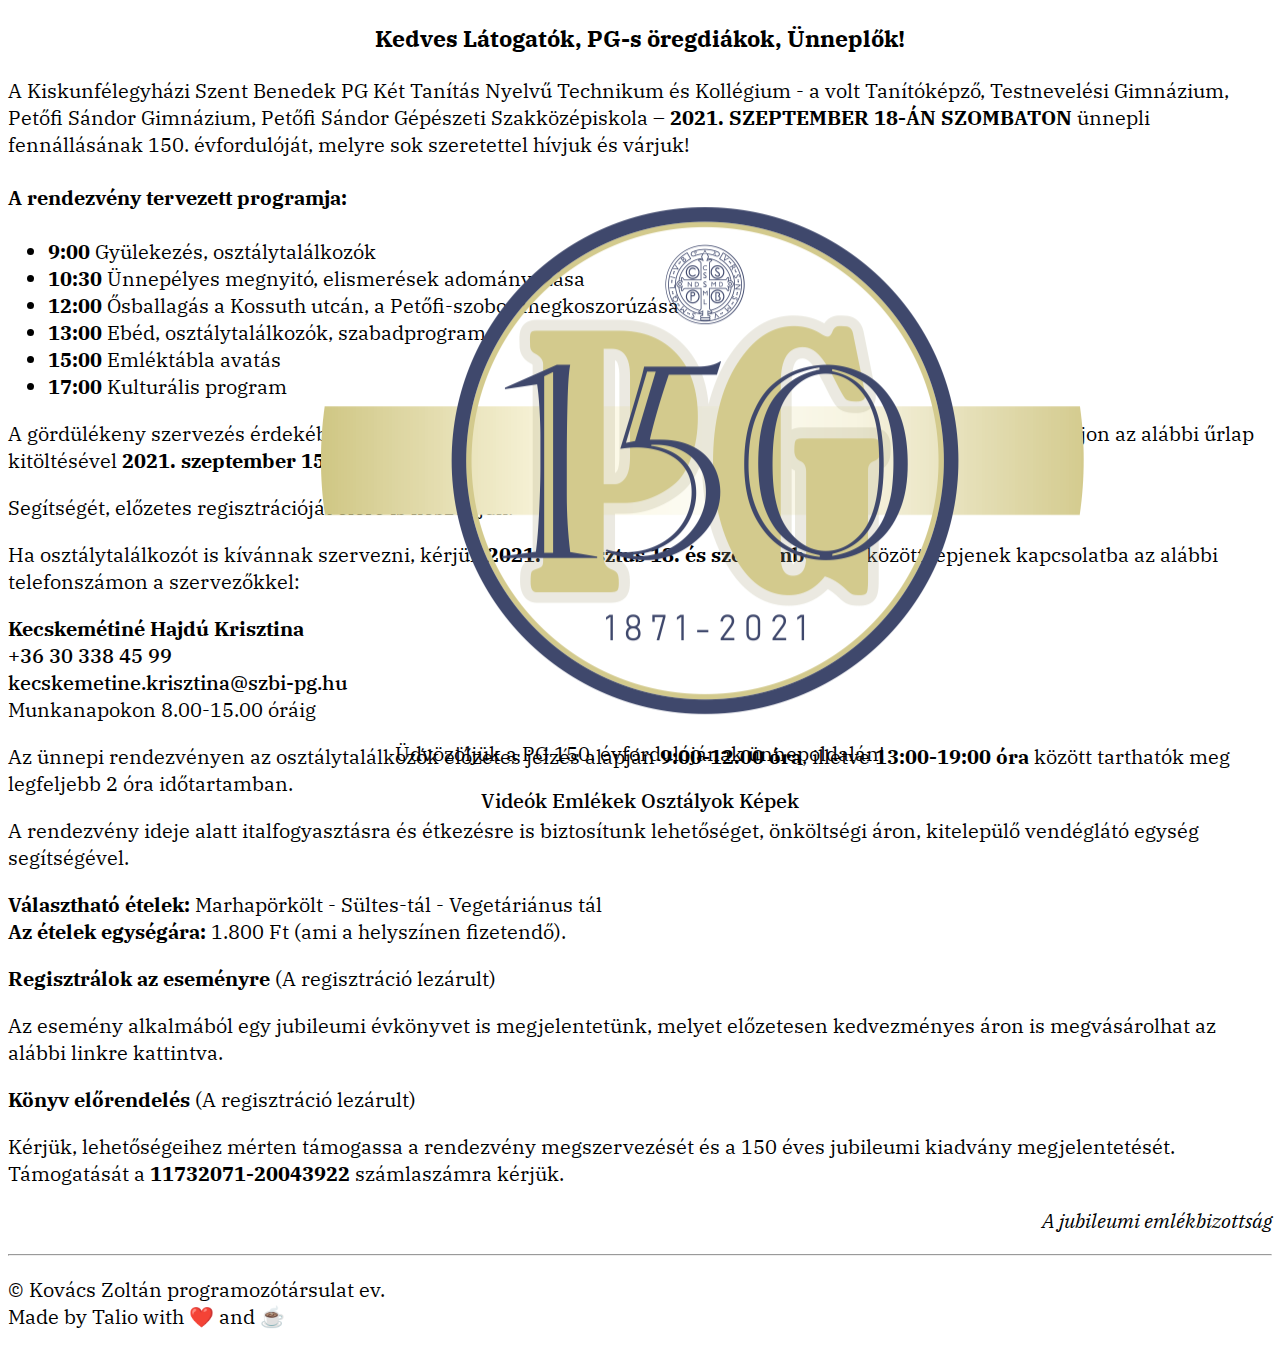
<file: index.html>
<!DOCTYPE html>
<html lang="hu">
<head>
    <meta charset="UTF-8">
    <meta name="viewport" content="width=device-width, initial-scale=1.0">
    <title>PG150 | Főoldal</title>
    <link rel="stylesheet" href="../styles/style.css">
</head>
<body>
    <div class="container">
        <img class="logo" src="../assets/logo150.png" alt="PG 150 Logo">
        <p>Üdvözöljük a PG 150. évfordulójának ünnepoldalán!</p>
        <nav>
            <a class="nav-links" href="/views/videos.html">Videók</a>
            <a class="nav-links" href="/views/memories.html">Emlékek</a>
            <a class="nav-links" href="/views/classes.html">Osztályok</a>
            <a class="nav-links" href="/views/tables.html">Képek</a>
        </nav>
        <div class="scroll-indicator"></div>
    </div>

    <div class="content">
        <h3 style="text-align: center;">Kedves Látogatók, PG-s öregdiákok, Ünneplők!
        </h3>

        <p>A Kiskunfélegyházi Szent Benedek PG Két Tanítás Nyelvű Technikum és Kollégium - a volt Tanítóképző, Testnevelési Gimnázium, Petőfi Sándor Gimnázium, Petőfi Sándor Gépészeti Szakközépiskola – <strong>2021. SZEPTEMBER 18-ÁN SZOMBATON</strong> ünnepli fennállásának 150. évfordulóját, melyre sok szeretettel hívjuk és várjuk!</p>

        <h4>A rendezvény tervezett programja:</h4>
        <ul>
            <li><strong>9:00</strong> Gyülekezés, osztálytalálkozók</li>
            <li><strong>10:30</strong> Ünnepélyes megnyitó, elismerések adományozása</li>
            <li><strong>12:00</strong> Ősballagás a Kossuth utcán, a Petőfi-szobor megkoszorúzása</li>
            <li><strong>13:00</strong> Ebéd, osztálytalálkozók, szabadprogram</li>
            <li><strong>15:00</strong> Emléktábla avatás</li>
            <li><strong>17:00</strong> Kulturális program</li>
        </ul>

        <p>A gördülékeny szervezés érdekében tisztelettel kérjük, hogy az ünnepi rendezvényen való részvételhez regisztráljon az alábbi űrlap kitöltésével <strong>2021. szeptember 15-ig</strong>.</p>

        <p>Segítségét, előzetes regisztrációját előre is köszönjük!</p>

        <p>Ha osztálytalálkozót is kívánnak szervezni, kérjük <strong>2021. augusztus 18. és szeptember 15.</strong> között lépjenek kapcsolatba az alábbi telefonszámon a szervezőkkel:</p>

        <p><strong>Kecskemétiné Hajdú Krisztina</strong><br>
        <a href="tel:+36303384599">+36 30 338 45 99</a><br>
        <a href="mailto:kecskemetine.krisztina@szbi-pg.hu">kecskemetine.krisztina@szbi-pg.hu</a><br>
        Munkanapokon 8.00-15.00 óráig</p>

        <p>Az ünnepi rendezvényen az osztálytalálkozók előzetes jelzés alapján <strong>9:00-12.00 óra</strong>, illetve <strong>13:00-19:00 óra</strong> között tarthatók meg legfeljebb 2 óra időtartamban.</p>

        <p>A rendezvény ideje alatt italfogyasztásra és étkezésre is biztosítunk lehetőséget, önköltségi áron, kitelepülő vendéglátó egység segítségével.</p>

        <p><strong>Választható ételek:</strong> Marhapörkölt - Sültes-tál - Vegetáriánus tál<br>
        <strong>Az ételek egységára:</strong> 1.800 Ft (ami a helyszínen fizetendő).</p>

        <p><strong>Regisztrálok az eseményre</strong> (A regisztráció lezárult)</p>

        <p>Az esemény alkalmából egy jubileumi évkönyvet is megjelentetünk, melyet előzetesen kedvezményes áron is megvásárolhat az alábbi linkre kattintva.</p>

        <p><strong>Könyv előrendelés</strong> (A regisztráció lezárult)</p>

        <p>Kérjük, lehetőségeihez mérten támogassa a rendezvény megszervezését és a 150 éves jubileumi kiadvány megjelentetését. Támogatását a <strong>11732071-20043922</strong> számlaszámra kérjük.</p>

        <p style="text-align: right"><em>A jubileumi emlékbizottság</em></p>
    </div>
    <div>
    <hr>        

    </div>
    <p class="footer-text">&copy; Kovács Zoltán programozótársulat ev.<br>Made by Talio with ❤️ and ☕️<br></p>

</body>
</html>
</file>
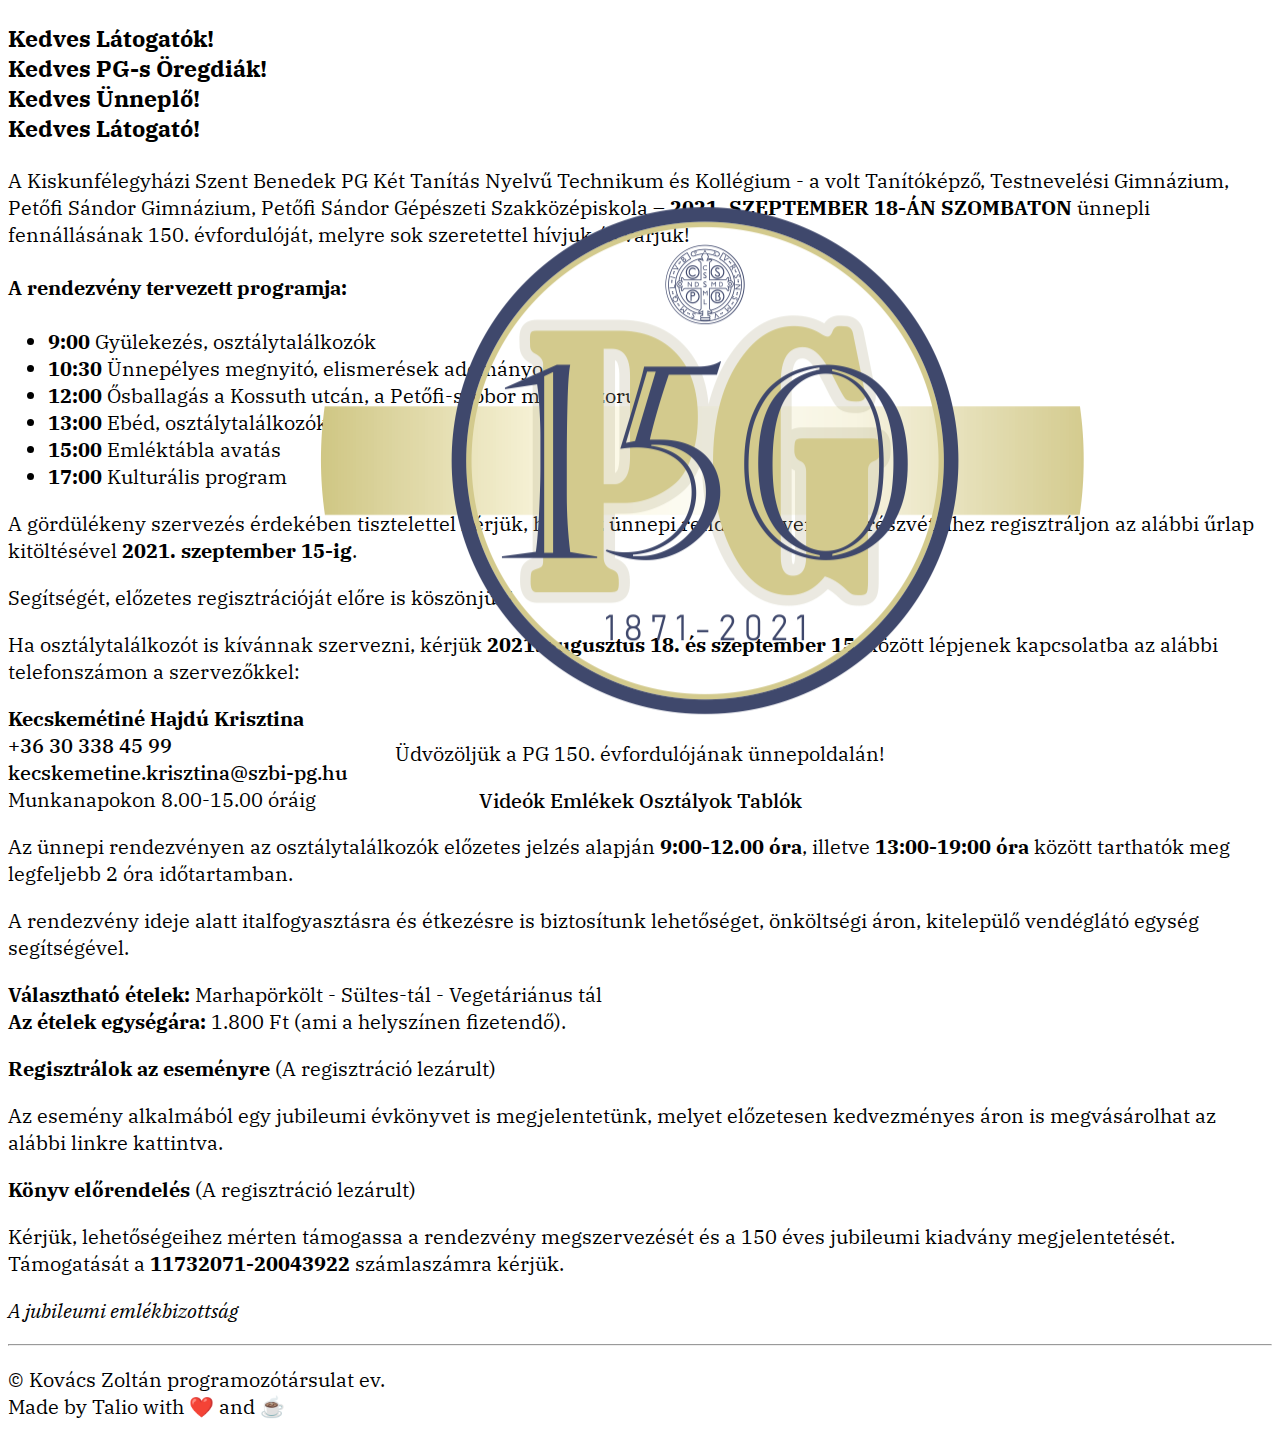
<file: views/index.html>
<!DOCTYPE html>
<html lang="hu">
<head>
    <meta charset="UTF-8">
    <meta name="viewport" content="width=device-width, initial-scale=1.0">
    <title>PG 150.</title>
    <link rel="stylesheet" href="../styles/style.css">
</head>
<body>
    <div class="container">
        <img class="logo" src="../assets/logo150.png" alt="PG 150 Logo">
        <p>Üdvözöljük a PG 150. évfordulójának ünnepoldalán!</p>
        <nav>
            <a class="nav-links" href="videos.html">Videók</a>
            <a class="nav-links" href="memories.html">Emlékek</a>
            <a class="nav-links" href="classes.html">Osztályok</a>
            <a class="nav-links" href="tables.html">Tablók</a>
        </nav>
        <div class="scroll-indicator"></div>
    </div>

    <div class="content">
        <h3>Kedves Látogatók! <br>
            Kedves PG-s Öregdiák! <br>
            Kedves Ünneplő! <br>
            Kedves Látogató!
        </h3>

        <p>A Kiskunfélegyházi Szent Benedek PG Két Tanítás Nyelvű Technikum és Kollégium - a volt Tanítóképző, Testnevelési Gimnázium, Petőfi Sándor Gimnázium, Petőfi Sándor Gépészeti Szakközépiskola – <strong>2021. SZEPTEMBER 18-ÁN SZOMBATON</strong> ünnepli fennállásának 150. évfordulóját, melyre sok szeretettel hívjuk és várjuk!</p>

        <h4>A rendezvény tervezett programja:</h4>
        <ul>
            <li><strong>9:00</strong> Gyülekezés, osztálytalálkozók</li>
            <li><strong>10:30</strong> Ünnepélyes megnyitó, elismerések adományozása</li>
            <li><strong>12:00</strong> Ősballagás a Kossuth utcán, a Petőfi-szobor megkoszorúzása</li>
            <li><strong>13:00</strong> Ebéd, osztálytalálkozók, szabadprogram</li>
            <li><strong>15:00</strong> Emléktábla avatás</li>
            <li><strong>17:00</strong> Kulturális program</li>
        </ul>

        <p>A gördülékeny szervezés érdekében tisztelettel kérjük, hogy az ünnepi rendezvényen való részvételhez regisztráljon az alábbi űrlap kitöltésével <strong>2021. szeptember 15-ig</strong>.</p>

        <p>Segítségét, előzetes regisztrációját előre is köszönjük!</p>

        <p>Ha osztálytalálkozót is kívánnak szervezni, kérjük <strong>2021. augusztus 18. és szeptember 15.</strong> között lépjenek kapcsolatba az alábbi telefonszámon a szervezőkkel:</p>

        <p><strong>Kecskemétiné Hajdú Krisztina</strong><br>
        <a href="tel:+36303384599">+36 30 338 45 99</a><br>
        <a href="mailto:kecskemetine.krisztina@szbi-pg.hu">kecskemetine.krisztina@szbi-pg.hu</a><br>
        Munkanapokon 8.00-15.00 óráig</p>

        <p>Az ünnepi rendezvényen az osztálytalálkozók előzetes jelzés alapján <strong>9:00-12.00 óra</strong>, illetve <strong>13:00-19:00 óra</strong> között tarthatók meg legfeljebb 2 óra időtartamban.</p>

        <p>A rendezvény ideje alatt italfogyasztásra és étkezésre is biztosítunk lehetőséget, önköltségi áron, kitelepülő vendéglátó egység segítségével.</p>

        <p><strong>Választható ételek:</strong> Marhapörkölt - Sültes-tál - Vegetáriánus tál<br>
        <strong>Az ételek egységára:</strong> 1.800 Ft (ami a helyszínen fizetendő).</p>

        <p><strong>Regisztrálok az eseményre</strong> (A regisztráció lezárult)</p>

        <p>Az esemény alkalmából egy jubileumi évkönyvet is megjelentetünk, melyet előzetesen kedvezményes áron is megvásárolhat az alábbi linkre kattintva.</p>

        <p><strong>Könyv előrendelés</strong> (A regisztráció lezárult)</p>

        <p>Kérjük, lehetőségeihez mérten támogassa a rendezvény megszervezését és a 150 éves jubileumi kiadvány megjelentetését. Támogatását a <strong>11732071-20043922</strong> számlaszámra kérjük.</p>

        <p><em>A jubileumi emlékbizottság</em></p>
        <hr>
<p class="footer-text">&copy; Kovács Zoltán programozótársulat ev.<br>Made by Talio with ❤️ and ☕️</p>
    </div>
</body>
</html>
</file>
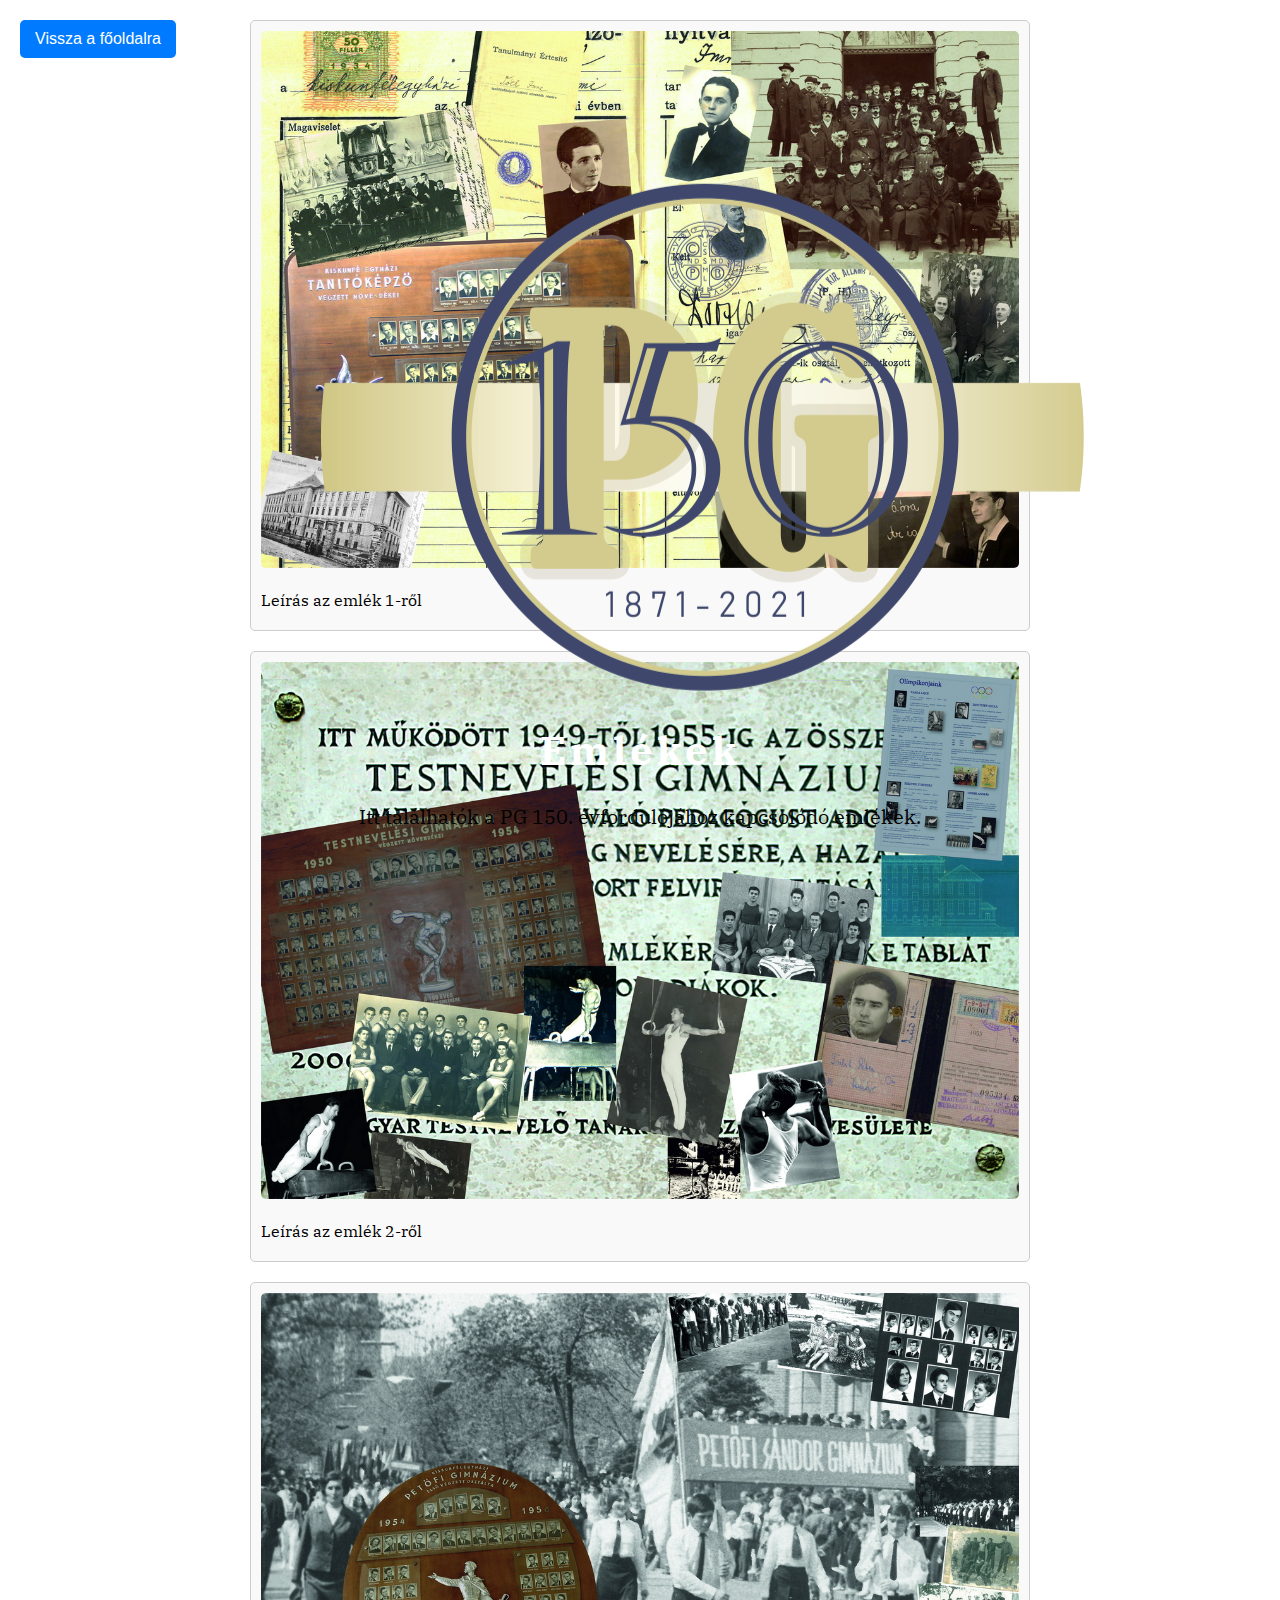
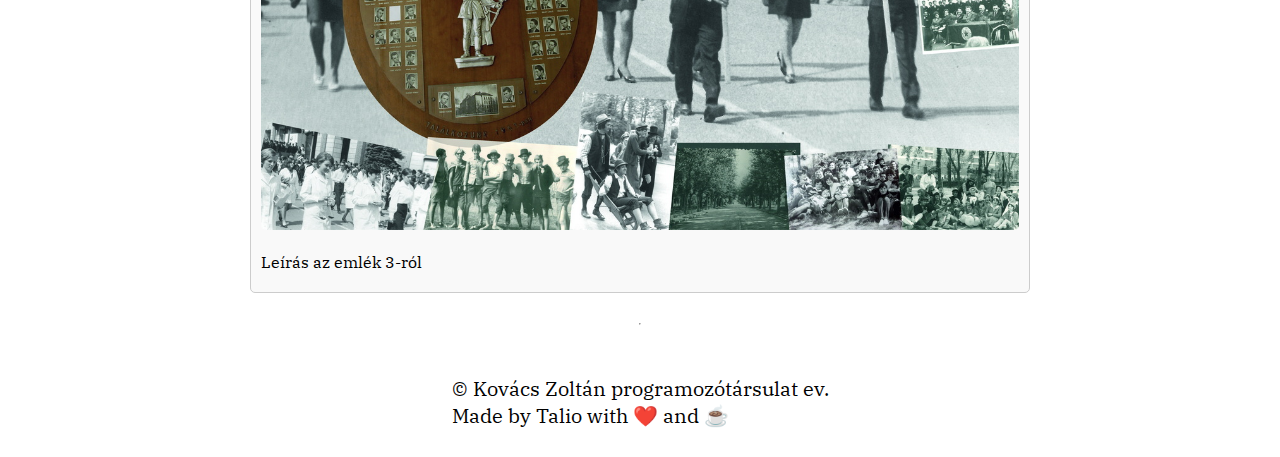
<file: views/memories.html>
<!DOCTYPE html>
<html lang="en">
<head>
    <meta charset="UTF-8">
    <meta name="viewport" content="width=device-width, initial-scale=1.0">
    <title>PG150 | Emlékek</title>
    <link rel="stylesheet" href="../styles/memories.css">
    <link rel="stylesheet" href="../styles/style.css">
</head>
<body>
    <button id="backbtn" onclick="window.location.href='../index.html'">Vissza a főoldalra</button>
    <div class="container">
        <img src="../assets/logo150.png" class="logo" alt="Logó">
        <h1 style="color: white; letter-spacing: 4px;">Emlékek</h1>
        <p>Itt találhatók a PG 150. évfordulójához kapcsolódó emlékek.</p>
        <div class="scroll-indicator"></div>
    </div>

    <div class="memories-container">
        <div class="memory-item">
            <img src="../assets/1. fejezet.jpg" alt="Emlék 1">
            <p>Leírás az emlék 1-ről</p>
        </div>
        <div class="memory-item">
            <img src="../assets/2. fejezet.jpg" alt="Emlék 2">
            <p>Leírás az emlék 2-ről</p>
        </div>
        <div class="memory-item">
            <img src="../assets/3. fejezet.jpg" alt="Emlék 3">
            <p>Leírás az emlék 3-ról</p>
        </div>
    <hr>
    <p class="footer-text">&copy; Kovács Zoltán programozótársulat ev.<br>Made by Talio with ❤️ and ☕️<br></p>

</body>
</html>
</file>
<file: styles/style.css>
@import url('https://fonts.googleapis.com/css2?family=IBM+Plex+Serif:ital,wght@0,100;0,200;0,300;0,400;0,500;0,600;0,700;1,100;1,200;1,300;1,400;1,500;1,600;1,700&display=swap');
body {
    font-family: "IBM Plex Serif", serif;
    font-weight: 400;
    font-size: 20px;
    font-style: normal;
}

.container {
    position: absolute;
    top: 50%;
    left: 50%;
    transform: translate(-50%, -40%);
    width: 50%;
    text-align: center;
}


a {
    text-decoration: none;
    color: black;
    font-weight: 500;
}
</file>
<file: styles/memories.css>
.memories-container {
    display: flex;
    flex-direction: column;
    align-items: center;
    gap: 20px;
    margin-top: 20px;
}
.memory-item {
    width: 60%;
    border: 1px solid #ccc;
    padding: 10px;
    border-radius: 5px;
    background-color: #f9f9f9;
}
.memory-item h3 {
    margin-bottom: 10px;
}
.memory-item p {
    font-size: 16px;
    margin-bottom: 10px;
}

.memory-item img {
    max-width: 100%;
    height: auto;
    border-radius: 5px;
}

#backbtn {
    position: fixed;
    top: 20px;
    left: 20px;
    padding: 10px 15px;
    background-color: #007BFF;
    color: white;
    border: none;
    border-radius: 5px;
    cursor: pointer;
    font-size: 16px;
    z-index: 1000;
}
</file>
